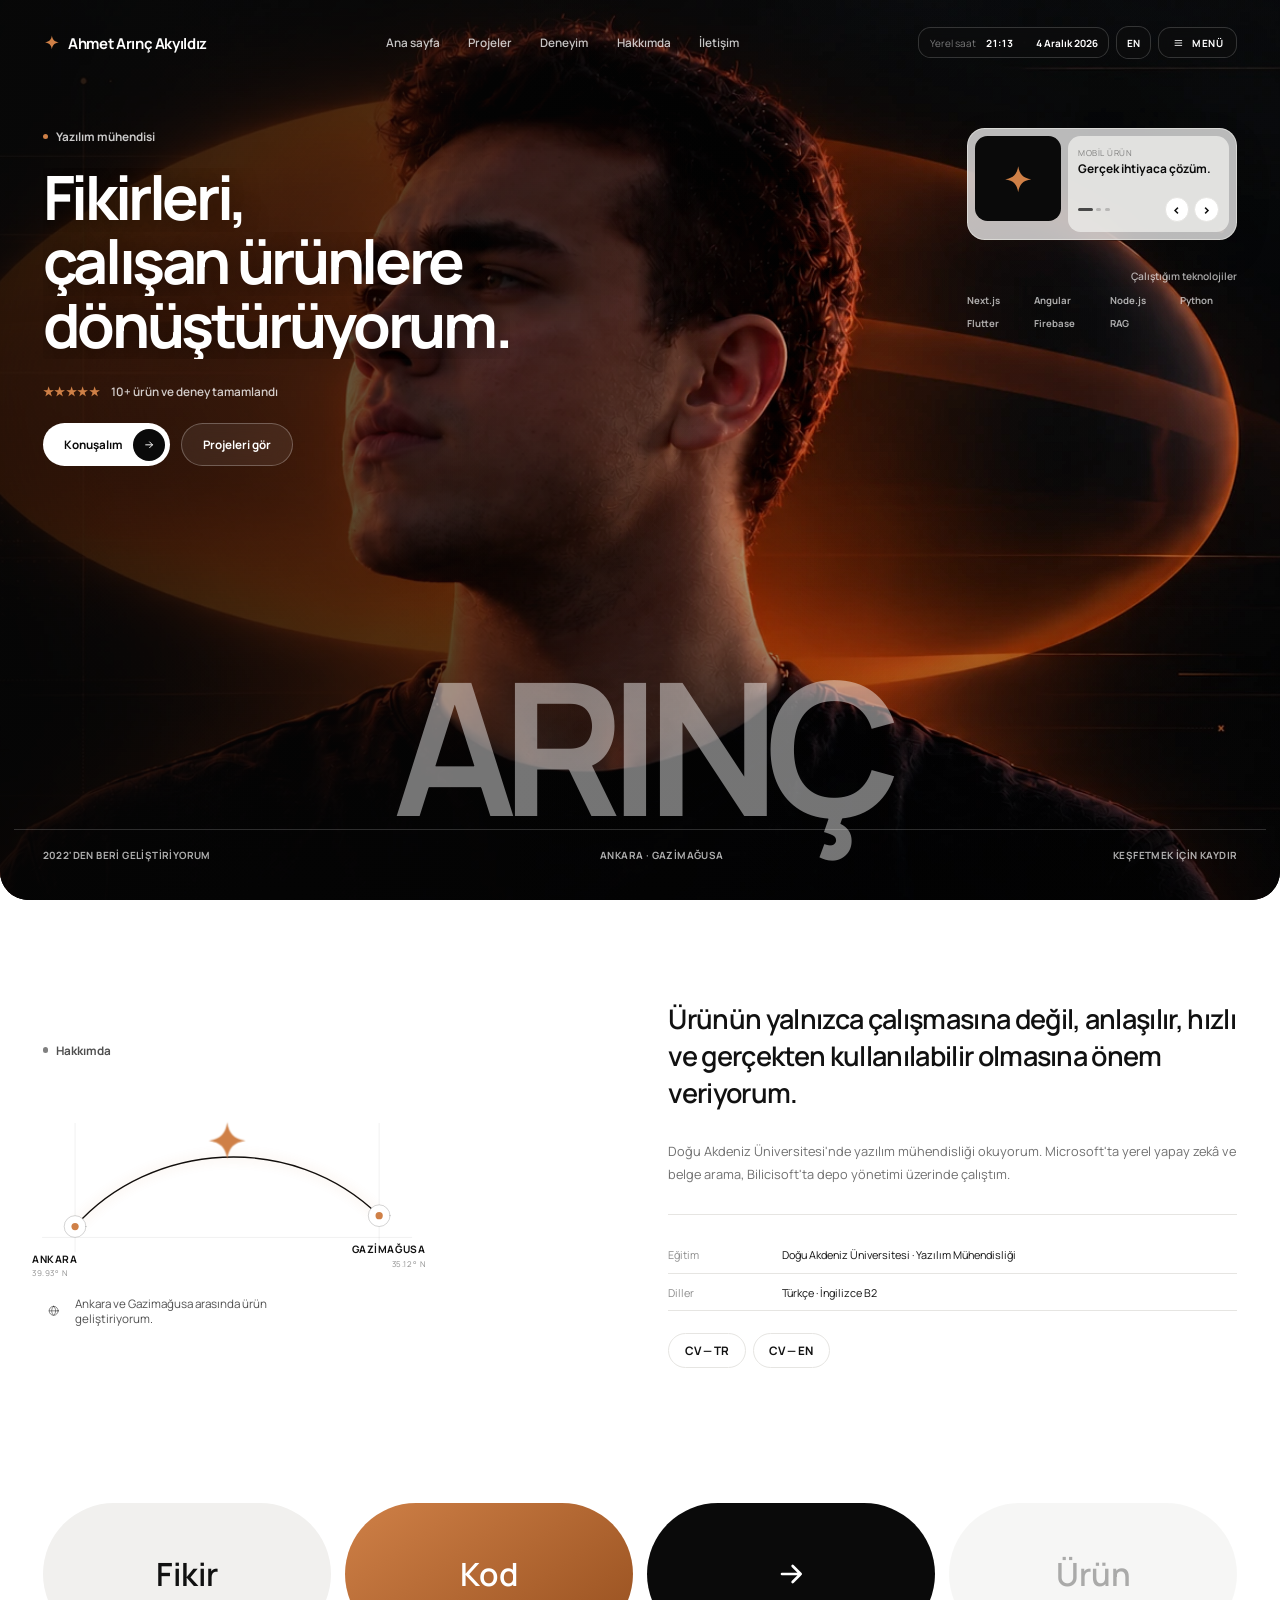
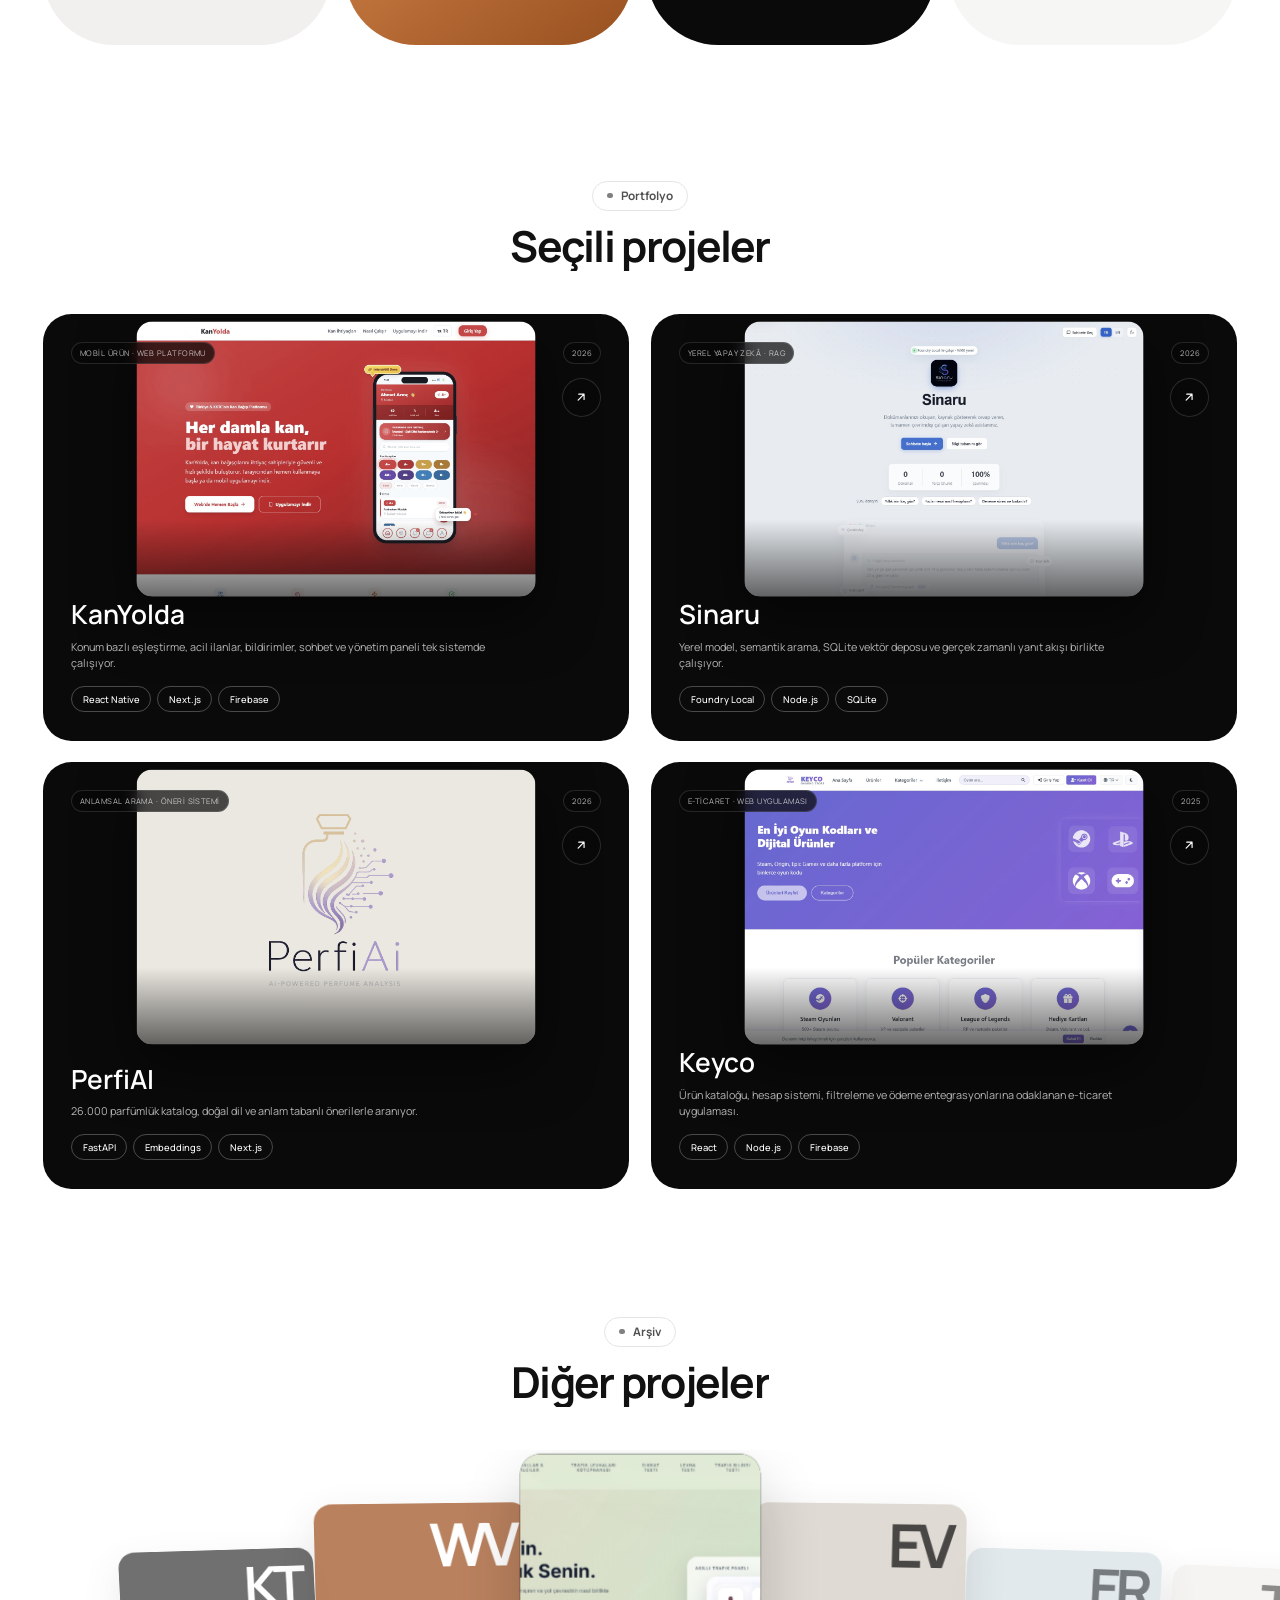
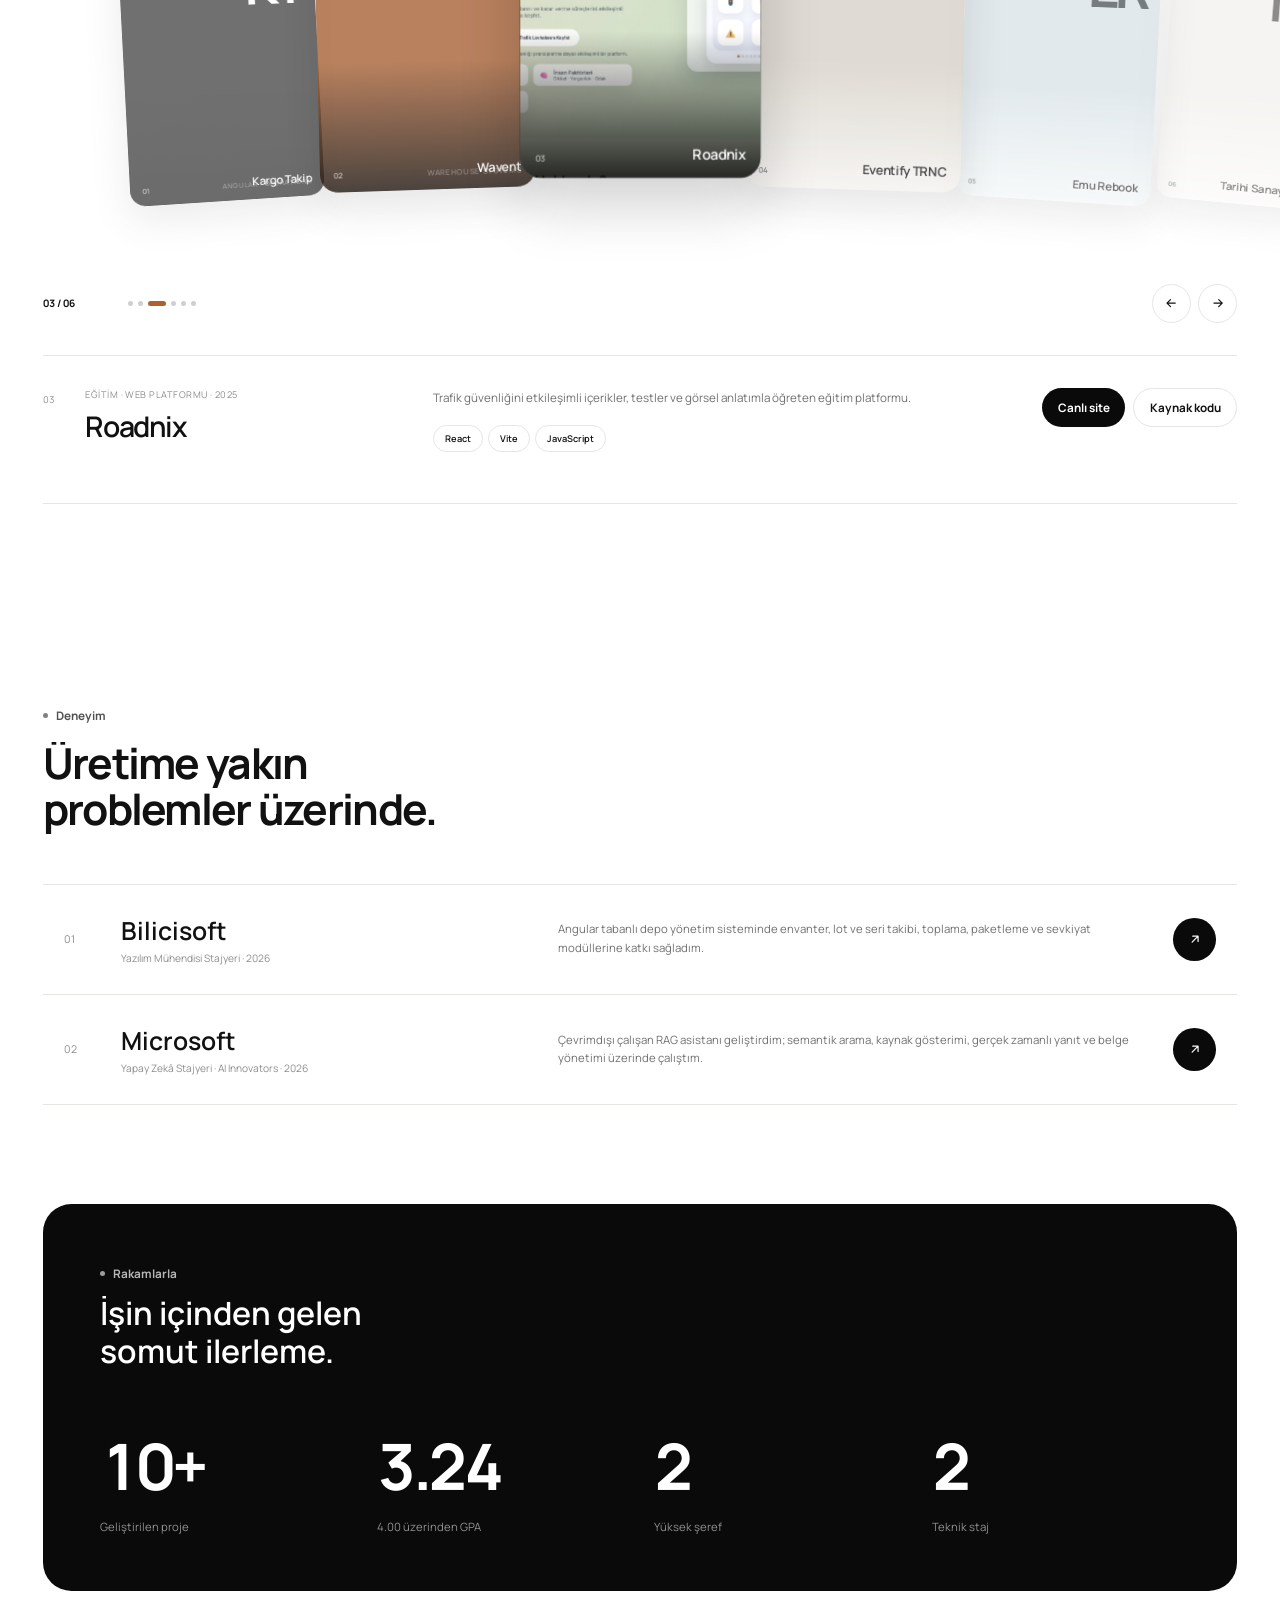
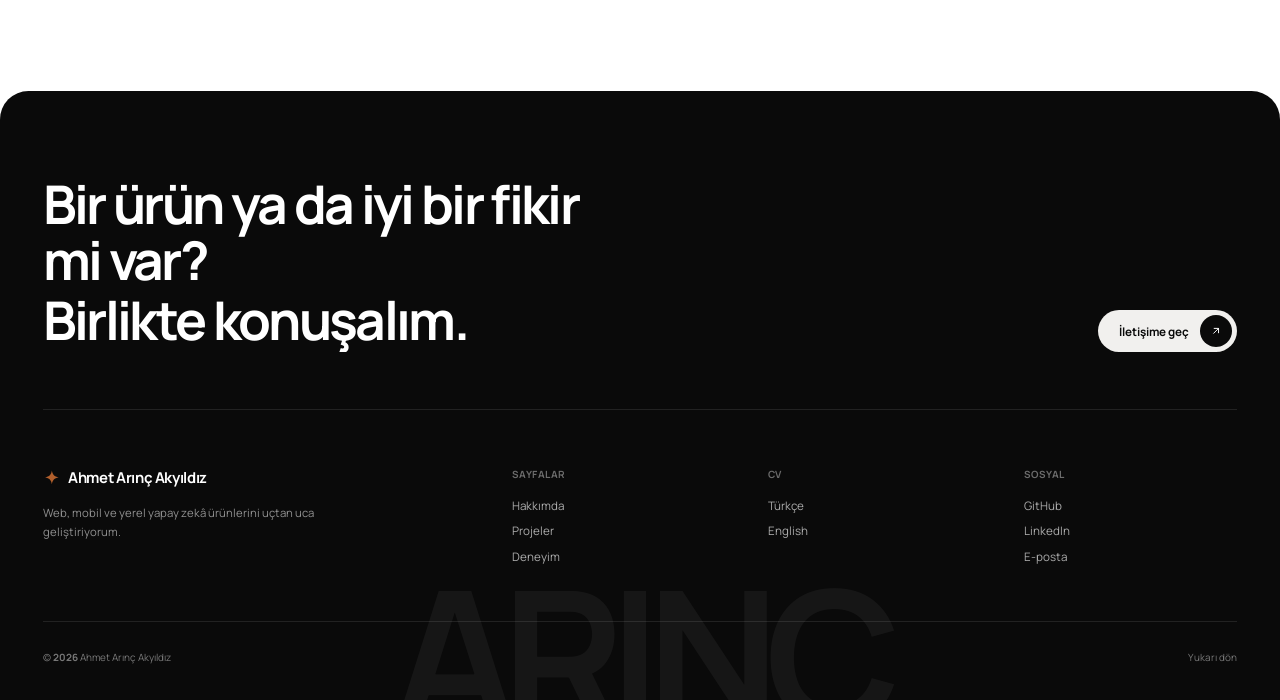
<file: index.html>
<!doctype html>
<html lang="tr" class="mobile-portrait-intro" style="--mobile-intro-duration:1.15s;--mobile-intro-delay:.08s"><head>
  <meta charset="utf-8"><meta name="viewport" content="width=device-width,initial-scale=1">
  <title>Ahmet Arınç Akyıldız — Yazılım Mühendisi</title>
  <meta name="description" content="Ahmet Arınç Akyıldız'ın web, mobil ve yerel yapay zekâ projelerini içeren yazılım mühendisliği portfolyosu."><meta name="theme-color" content="#0a0a0a">
  <meta property="og:type" content="profile"><meta property="og:title" content="Ahmet Arınç Akyıldız — Yazılım Mühendisi"><meta property="og:description" content="Web, mobil ve yerel yapay zekâ projeleri."><meta property="og:image" content="https://www.arincakyildiz.com.tr/assets/og-preview.png">
  <link rel="canonical" href="https://www.arincakyildiz.com.tr/"><link rel="icon" type="image/svg+xml" href="favicon.svg?v=19"><link rel="alternate icon" type="image/png" href="favicon.png?v=19"><link rel="apple-touch-icon" href="assets/logo.png?v=19"><link rel="manifest" href="site.webmanifest"><link rel="preload" href="assets/fonts/manrope-0.ttf" as="font" type="font/ttf" crossorigin><link rel="stylesheet" href="assets/fonts/manrope.css"><link rel="stylesheet" href="styles.css?v=61">
  <script type="application/ld+json">{"@context":"https://schema.org","@type":"Person","name":"Ahmet Arınç Akyıldız","url":"https://www.arincakyildiz.com.tr/","email":"mailto:ahmetarincakyildiz@gmail.com","jobTitle":"Software Engineering Student","sameAs":["https://github.com/arincakyildiz","https://www.linkedin.com/in/ahmetarincakyildiz"]}</script>
</head><body>
  <a class="skip-link" href="#main" data-i18n="skip">İçeriğe geç</a>
  <div class="page-loader" aria-hidden="true"><div class="loader-center"><div class="loader-brand"><svg viewBox="0 0 48 48"><path d="M24 2c2.2 13.8 7.9 19.6 22 22-14.1 2.4-19.8 8.2-22 22-2.2-13.8-7.9-19.6-22-22 14.1-2.4 19.8-8.2 22-22Z"/></svg><span>Ahmet Arınç Akyıldız</span></div><p data-i18n="loader.note">Fikirden çalışan ürüne, sakin bir mühendislikle.</p></div><div class="loader-progress"><i><b></b></i><div><span>Loading</span><strong>000</strong></div></div></div>

  <header class="site-header"><div class="shell header-inner">
    <a class="brand hover-lift" href="#home" aria-label="Ahmet Arınç Akyıldız — Ana sayfa"><svg class="brand-mark" viewBox="0 0 48 48" aria-hidden="true"><path d="M24 2c2.2 13.8 7.9 19.6 22 22-14.1 2.4-19.8 8.2-22 22-2.2-13.8-7.9-19.6-22-22 14.1-2.4 19.8-8.2 22-22Z"/></svg><span>Ahmet Arınç Akyıldız</span></a>
    <nav class="desktop-nav" aria-label="Ana menü"><a href="#home" data-i18n="nav.home">Ana sayfa</a><a href="#works" data-i18n="nav.work">Projeler</a><a href="#experience" data-i18n="nav.experience">Deneyim</a><a href="#about" data-i18n="nav.about">Hakkımda</a><button data-contact data-i18n="nav.contact">İletişim</button></nav>
    <div class="header-actions"><div class="clock-chip"><span data-i18n="clock.label">Yerel saat</span><b id="clock-time">9:41</b><i></i><b id="clock-date">12 Mart 2026</b></div><button id="language" class="language-button" aria-label="Switch to English">EN</button><button id="menu-open" class="menu-button" aria-expanded="false"><svg viewBox="0 0 24 24" aria-hidden="true"><path d="M4 6h16M4 12h16M4 18h16"/></svg><span data-i18n="menu.open">Menü</span></button></div>
  </div></header>

  <main id="main">
    <section id="home" class="hero"><div class="liquid-reveal" aria-hidden="true"><img src="assets/hero/portrait-clear-v2.webp" alt="" fetchpriority="high"><img class="portrait-alt" src="assets/hero/portrait-glasses-v2.webp" alt=""></div><div class="hero-vignette" aria-hidden="true"></div><div class="hero-watermark" aria-hidden="true">ARINÇ</div>
      <div class="shell hero-grid"><div class="hero-copy"><p class="eyebrow hero-ready"><span></span><b data-i18n="hero.eyebrow">Yazılım mühendisi</b></p><h1 id="hero-title" class="line-reveal hero-ready" data-i18n-lines="hero.lines"><span>Fikirleri,</span><span>çalışan ürünlere</span><span>dönüştürüyorum.</span></h1><div class="hero-proof hero-ready"><div class="stars" aria-hidden="true">★★★★★</div><p data-i18n="hero.proof">10+ ürün ve deney tamamlandı</p></div><div class="hero-ctas hero-ready"><button class="pill pill-dark" data-contact><span data-i18n="hero.talk">Konuşalım</span><i class="round-arrow"><svg viewBox="0 0 24 24"><path d="M5 12h14M13 6l6 6-6 6"/></svg></i></button><a class="pill pill-outline" href="#works"><span data-i18n="hero.view">Projeleri gör</span></a></div></div>
        <aside class="hero-side"><div class="hero-card hero-ready"><button id="hero-card-next" class="hero-card-main"><span class="hero-card-mark"><svg viewBox="0 0 48 48"><path d="M24 2c2.2 13.8 7.9 19.6 22 22-14.1 2.4-19.8 8.2-22 22-2.2-13.8-7.9-19.6-22-22 14.1-2.4 19.8-8.2 22-22Z"/></svg></span><span class="hero-card-copy"><small id="hero-card-caption">Mobil ürün</small><strong id="hero-card-title">Gerçek ihtiyaca çözüm.</strong><span class="hero-card-controls"><span class="card-dots"><i class="active"></i><i></i><i></i></span><span class="mini-arrows"><b id="hero-card-prev" role="button" aria-label="Önceki">‹</b><b role="presentation">›</b></span></span></span></button></div><div class="tool-cloud hero-ready"><p data-i18n="hero.tools">Çalıştığım teknolojiler</p><div><span>Next.js</span><span>Angular</span><span>Node.js</span><span>Python</span><span>Flutter</span><span>Firebase</span><span>RAG</span></div></div></aside>
      </div><div class="shell hero-status hero-ready"><span data-i18n="hero.since">2022'den beri geliştiriyorum</span><span data-i18n="hero.location">Ankara · Gazimağusa</span><span data-i18n="hero.scroll">Keşfetmek için kaydır</span></div>
    </section>

    <section id="about" class="about section-pad"><div class="shell about-grid"><div class="about-symbol"><div class="about-route reveal" aria-hidden="true"><svg viewBox="0 0 440 190"><path class="route-grid" d="M16 154H424M52 28v142M388 28v142"/><path class="route-line" pathLength="1" d="M52 142C135 48 292 36 388 130"/><path class="route-shadow" d="M52 142C135 48 292 36 388 130"/><circle class="route-ring route-ring-a" cx="52" cy="142" r="12"/><circle class="route-node" cx="52" cy="142" r="4"/><circle class="route-ring route-ring-b" cx="388" cy="130" r="12"/><circle class="route-node" cx="388" cy="130" r="4"/><g class="route-mark" transform="translate(198 25) scale(.92)"><path d="M24 2c2.2 13.8 7.9 19.6 22 22-14.1 2.4-19.8 8.2-22 22-2.2-13.8-7.9-19.6-22-22 14.1-2.4 19.8-8.2 22-22Z"/></g></svg><span class="route-city route-city-a"><b>ANKARA</b><small>39.93° N</small></span><span class="route-city route-city-b"><b>GAZİMAĞUSA</b><small>35.12° N</small></span></div><p class="eyebrow reveal"><span></span><b data-i18n="about.eyebrow">Hakkımda</b></p><div class="about-location reveal"><svg viewBox="0 0 24 24"><circle cx="12" cy="12" r="9.25"/><path d="M12 2.75c2.6 2.3 4 5.8 4 9.25s-1.4 6.95-4 9.25c-2.6-2.3-4-5.8-4-9.25s1.4-6.95 4-9.25zM2.75 12h18.5"/></svg><span data-i18n="about.location">Ankara ve Gazimağusa arasında ürün geliştiriyorum.</span></div></div><div class="about-content"><h2 class="word-reveal" data-i18n="about.statement">Ürünün yalnızca çalışmasına değil, anlaşılır, hızlı ve gerçekten kullanılabilir olmasına önem veriyorum.</h2><p class="about-detail reveal" data-i18n="about.detail">Doğu Akdeniz Üniversitesi'nde yazılım mühendisliği okuyorum. Microsoft'ta yerel yapay zekâ ve belge arama, Bilicisoft'ta depo yönetimi üzerinde çalıştım.</p><div class="about-meta reveal"><dl><div><dt data-i18n="about.education">Eğitim</dt><dd data-i18n="about.educationValue">Doğu Akdeniz Üniversitesi · Yazılım Mühendisliği</dd></div><div><dt data-i18n="about.languages">Diller</dt><dd data-i18n="about.languagesValue">Türkçe · İngilizce B2</dd></div></dl><div class="cv-buttons"><a class="pill pill-outline" href="assets/cv-tr.pdf" target="_blank">CV — TR</a><a class="pill pill-outline" href="assets/cv-en.pdf" target="_blank">CV — EN</a></div></div></div></div></section>

    <section class="build-band" aria-label="Fikirden ürüne"><ul class="shell"><li class="tile tile-light reveal" data-i18n="band.idea">Fikir</li><li class="tile tile-accent reveal" data-i18n="band.code">Kod</li><li class="tile tile-dark reveal"><svg viewBox="0 0 24 24"><path d="M5 12h14M13 6l6 6-6 6"/></svg></li><li class="tile tile-ghost reveal" data-i18n="band.product">Ürün</li></ul></section>

    <section id="works" class="portfolio section-pad"><div class="shell"><div class="portfolio-heading"><p class="eyebrow eyebrow-pill reveal"><span></span><b data-i18n="work.eyebrow">Portfolyo</b></p><h2 class="line-reveal" data-i18n-lines="work.lines"><span>Seçili projeler</span></h2></div><ul class="project-grid">
      <li class="reveal"><button class="work-card" data-open-project="kanyolda"><span class="work-meta"><small data-i18n="category.kanyolda">Mobil ürün · Web platformu</small><small>2026</small></span><span class="work-orbit"><img src="assets/projects/kanyolda.jpg" alt="KanYolda ürün ekranı"></span><span class="work-bottom"><strong>KanYolda</strong><span data-i18n="short.kanyolda">Konum bazlı eşleştirme, acil ilanlar, bildirimler, sohbet ve yönetim paneli tek sistemde çalışıyor.</span><i><b>React Native</b><b>Next.js</b><b>Firebase</b></i></span><em><svg viewBox="0 0 24 24"><path d="M7 17 17 7M8 7h9v9"/></svg></em></button></li>
      <li class="reveal"><button class="work-card" data-open-project="sinaru"><span class="work-meta"><small data-i18n="category.sinaru">Yerel yapay zekâ · RAG</small><small>2026</small></span><span class="work-orbit"><img src="assets/projects/sinaru.jpg" alt="Sinaru ürün ekranı"></span><span class="work-bottom"><strong>Sinaru</strong><span data-i18n="short.sinaru">Yerel model, semantik arama, SQLite vektör deposu ve gerçek zamanlı yanıt akışı birlikte çalışıyor.</span><i><b>Foundry Local</b><b>Node.js</b><b>SQLite</b></i></span><em><svg viewBox="0 0 24 24"><path d="M7 17 17 7M8 7h9v9"/></svg></em></button></li>
      <li class="reveal"><button class="work-card" data-open-project="perfiai"><span class="work-meta"><small data-i18n="category.perfiai">Anlamsal arama · Öneri sistemi</small><small>2026</small></span><span class="work-orbit work-orbit-contain"><img src="assets/projects/perfiai.png" alt="PerfiAI marka görseli"></span><span class="work-bottom"><strong>PerfiAI</strong><span data-i18n="short.perfiai">26.000 parfümlük katalog, doğal dil ve anlam tabanlı önerilerle aranıyor.</span><i><b>FastAPI</b><b>Embeddings</b><b>Next.js</b></i></span><em><svg viewBox="0 0 24 24"><path d="M7 17 17 7M8 7h9v9"/></svg></em></button></li>
      <li class="reveal"><button class="work-card" data-open-project="keyco"><span class="work-meta"><small data-i18n="category.keyco">E-ticaret · Web uygulaması</small><small>2025</small></span><span class="work-orbit"><img src="assets/projects/keyco.jpg" alt="Keyco ürün ekranı"></span><span class="work-bottom"><strong>Keyco</strong><span data-i18n="short.keyco">Ürün kataloğu, hesap sistemi, filtreleme ve ödeme entegrasyonlarına odaklanan e-ticaret uygulaması.</span><i><b>React</b><b>Node.js</b><b>Firebase</b></i></span><em><svg viewBox="0 0 24 24"><path d="M7 17 17 7M8 7h9v9"/></svg></em></button></li>
    </ul></div></section>

    <section id="other-projects" class="other-projects section-pad"><div class="shell"><div class="portfolio-heading"><p class="eyebrow eyebrow-pill reveal"><span></span><b data-i18n="other.eyebrow">Arşiv</b></p><h2 class="line-reveal" data-i18n-lines="other.lines"><span>Diğer projeler</span></h2></div></div>
      <div id="project-carousel" class="project-carousel reveal" role="region" aria-roledescription="carousel" aria-label="Diğer projeler" tabindex="0">
        <div class="carousel-stage"><ul class="carousel-track">
          <li class="carousel-slide" data-project="kargo"><button class="project-poster poster-ink" aria-label="Kargo Takip projesini seç"><span class="poster-identity">KT<small>Angular · Operations</small></span><span><small>01</small><strong>Kargo Takip</strong></span></button></li>
          <li class="carousel-slide" data-project="wavent"><button class="project-poster poster-accent" aria-label="Wavent projesini seç"><span class="poster-identity">WV<small>Warehouse systems</small></span><span><small>02</small><strong>Wavent</strong></span></button></li>
          <li class="carousel-slide" data-project="roadnix"><button class="project-poster" aria-label="Roadnix projesini seç"><img src="assets/projects/roadnix.jpg" alt="Roadnix trafik eğitimi ekranı" draggable="false"><span><small>03</small><strong>Roadnix</strong></span></button></li>
          <li class="carousel-slide" data-project="eventify"><button class="project-poster poster-stone" aria-label="Eventify TRNC projesini seç"><span class="poster-identity">EV<small>Events · Discovery</small></span><span><small>04</small><strong>Eventify TRNC</strong></span></button></li>
          <li class="carousel-slide" data-project="emurebook"><button class="project-poster poster-blue" aria-label="Emu Rebook projesini seç"><span class="poster-identity">ER<small>Flutter · Mobile</small></span><span><small>05</small><strong>Emu Rebook</strong></span></button></li>
          <li class="carousel-slide" data-project="kofteci"><button class="project-poster poster-paper" aria-label="Tarihi Sanayi Köftecisi projesini seç"><span class="poster-identity">TSK<small>Website · Local business</small></span><span><small>06</small><strong>Tarihi Sanayi Köftecisi</strong></span></button></li>
        </ul></div>
        <div class="shell carousel-bar"><div class="carousel-progress"><strong id="carousel-counter">03 / 06</strong><span class="carousel-dots" aria-label="Proje seçimi"><button aria-label="1. proje"></button><button aria-label="2. proje"></button><button class="active" aria-label="3. proje"></button><button aria-label="4. proje"></button><button aria-label="5. proje"></button><button aria-label="6. proje"></button></span></div><div class="carousel-controls"><button id="carousel-prev" aria-label="Önceki proje"><svg viewBox="0 0 24 24"><path d="M19 12H5M11 18l-6-6 6-6"/></svg></button><button id="carousel-next" aria-label="Sonraki proje"><svg viewBox="0 0 24 24"><path d="M5 12h14M13 6l6 6-6 6"/></svg></button></div></div>
      </div>
      <div class="shell"><article id="active-project-info" class="active-project-info" aria-live="polite"><div class="project-info-heading"><span id="active-project-number">03</span><div><p id="active-project-category">Eğitim · Web platformu</p><h3 id="active-project-title">Roadnix</h3></div></div><div class="project-info-copy"><p id="active-project-description">Trafik güvenliğini etkileşimli içerikler, testler ve görsel anlatımla öğreten eğitim platformu.</p><div id="active-project-tech" class="active-project-tech"></div></div><div id="active-project-actions" class="active-project-actions"></div></article></div>
    </section>

    <section id="experience" class="experience section-pad"><div class="shell"><p class="eyebrow reveal"><span></span><b data-i18n="experience.eyebrow">Deneyim</b></p><h2 class="line-reveal" data-i18n-lines="experience.lines"><span>Üretime yakın</span><span>problemler üzerinde.</span></h2><ul class="experience-list"><li class="reveal"><article><span>01</span><div><h3>Bilicisoft</h3><p data-i18n="experience.bilicisoftRole">Yazılım Mühendisi Stajyeri · 2026</p></div><p data-i18n="experience.bilicisoft">Angular tabanlı depo yönetim sisteminde envanter, lot ve seri takibi, toplama, paketleme ve sevkiyat modüllerine katkı sağladım.</p><i><svg viewBox="0 0 24 24"><path d="M7 17 17 7M8 7h9v9"/></svg></i></article></li><li class="reveal"><article><span>02</span><div><h3>Microsoft</h3><p data-i18n="experience.microsoftRole">Yapay Zekâ Stajyeri · AI Innovators · 2026</p></div><p data-i18n="experience.microsoft">Çevrimdışı çalışan RAG asistanı geliştirdim; semantik arama, kaynak gösterimi, gerçek zamanlı yanıt ve belge yönetimi üzerinde çalıştım.</p><i><svg viewBox="0 0 24 24"><path d="M7 17 17 7M8 7h9v9"/></svg></i></article></li></ul></div></section>

    <section class="stats-wrap"><div class="shell"><div class="stats-panel reveal"><p class="eyebrow eyebrow-light"><span></span><b data-i18n="stats.eyebrow">Rakamlarla</b></p><h2 class="line-reveal" data-i18n-lines="stats.lines"><span>İşin içinden gelen</span><span>somut ilerleme.</span></h2><ul><li class="reveal"><strong data-count="10" data-suffix="+">0+</strong><span data-i18n="stats.projects">Geliştirilen proje</span></li><li class="reveal"><strong data-count="333" data-decimal="2">0.00</strong><span data-i18n="stats.gpa">4.00 üzerinden GPA</span></li><li class="reveal"><strong data-count="2">0</strong><span data-i18n="stats.honors">Yüksek şeref</span></li><li class="reveal"><strong data-count="2">0</strong><span data-i18n="stats.internships">Teknik staj</span></li></ul></div></div></section>
  </main>

  <footer id="contact" class="site-footer"><div class="shell footer-inner"><div class="footer-cta"><h2 class="line-reveal" data-i18n-lines="contact.lines"><span>Bir ürün ya da iyi bir fikir mi var?</span><span>Birlikte konuşalım.</span></h2><button class="pill pill-light" data-contact><span data-i18n="contact.cta">İletişime geç</span><i class="round-arrow"><svg viewBox="0 0 24 24"><path d="M7 17 17 7M8 7h9v9"/></svg></i></button></div><div class="footer-columns"><div class="footer-brand"><a class="brand" href="#home"><svg class="brand-mark" viewBox="0 0 48 48"><path d="M24 2c2.2 13.8 7.9 19.6 22 22-14.1 2.4-19.8 8.2-22 22-2.2-13.8-7.9-19.6-22-22 14.1-2.4 19.8-8.2 22-22Z"/></svg><span>Ahmet Arınç Akyıldız</span></a><p data-i18n="footer.tagline">Web, mobil ve yerel yapay zekâ ürünlerini uçtan uca geliştiriyorum.</p></div><div><h3 data-i18n="footer.pages">Sayfalar</h3><a href="#about" data-i18n="nav.about">Hakkımda</a><a href="#works" data-i18n="nav.work">Projeler</a><a href="#experience" data-i18n="nav.experience">Deneyim</a></div><div><h3>CV</h3><a href="assets/cv-tr.pdf" target="_blank">Türkçe</a><a href="assets/cv-en.pdf" target="_blank">English</a></div><div><h3 data-i18n="footer.social">Sosyal</h3><a href="https://github.com/arincakyildiz" target="_blank" rel="noopener">GitHub</a><a href="https://www.linkedin.com/in/ahmetarincakyildiz" target="_blank" rel="noopener">LinkedIn</a><a href="mailto:ahmetarincakyildiz@gmail.com">E-posta</a></div></div><div class="footer-legal"><span>© <b id="year">2026</b> Ahmet Arınç Akyıldız</span><a href="#home" data-i18n="footer.top">Yukarı dön</a></div></div><div class="footer-watermark" aria-hidden="true">ARINÇ</div></footer>

  <div id="nav-menu" class="nav-menu" hidden><div class="shell overlay-top"><span class="brand"><svg class="brand-mark" viewBox="0 0 48 48"><path d="M24 2c2.2 13.8 7.9 19.6 22 22-14.1 2.4-19.8 8.2-22 22-2.2-13.8-7.9-19.6-22-22 14.1-2.4 19.8-8.2 22-22Z"/></svg><span>Ahmet Arınç Akyıldız</span></span><button id="menu-close"><svg viewBox="0 0 24 24"><path d="M4 4l16 16M20 4 4 20"/></svg><span data-i18n="menu.close">Kapat</span></button></div><nav class="shell overlay-nav"><button data-target="home"><small>01</small><span data-i18n="nav.home">Ana sayfa</span></button><button data-target="works"><small>02</small><span data-i18n="nav.work">Projeler</span></button><button data-target="experience"><small>03</small><span data-i18n="nav.experience">Deneyim</span></button><button data-target="about"><small>04</small><span data-i18n="nav.about">Hakkımda</span></button><button data-contact><small>05</small><span data-i18n="nav.contact">İletişim</span></button></nav><div class="shell overlay-bottom"><span><span data-i18n="clock.label">Yerel saat</span> — <b id="menu-clock">9:41</b></span><button data-contact data-i18n="contact.cta">İletişime geç</button></div></div>

  <div id="contact-modal" class="contact-modal" hidden role="dialog" aria-modal="true" aria-labelledby="contact-title"><div class="contact-panel"><button id="contact-close" class="modal-close" aria-label="Kapat"><svg viewBox="0 0 24 24"><path d="M4 4l16 16M20 4 4 20"/></svg></button><p class="eyebrow"><span></span><b data-i18n="contact.eyebrow">İletişim</b></p><h2 id="contact-title" data-i18n="contact.title">Ne geliştirdiğini anlat.</h2><p data-i18n="contact.note">Mesajın varsayılan e-posta uygulamanda hazırlanacak.</p><form id="contact-form"><label><span data-i18n="form.name">Adın</span><input name="name" required autocomplete="name" placeholder="Adın"></label><label><span data-i18n="form.email">E-posta</span><input name="email" type="email" required autocomplete="email" placeholder="sen@eposta.com"></label><label><span data-i18n="form.message">Mesaj</span><textarea name="message" rows="5" required placeholder="Proje, staj veya fikrin hakkında birkaç cümle."></textarea></label><button class="pill pill-dark" type="submit"><span data-i18n="form.send">Mesajı hazırla</span><i class="round-arrow"><svg viewBox="0 0 24 24"><path d="M7 17 17 7M8 7h9v9"/></svg></i></button></form><div class="direct-contact"><a href="mailto:ahmetarincakyildiz@gmail.com">ahmetarincakyildiz@gmail.com</a><button id="copy-email" data-i18n="contact.copy">Kopyala</button><span id="copy-status" role="status"></span></div></div></div>

  <dialog id="case-dialog" aria-labelledby="case-title"><div class="case-toolbar"><span id="case-counter">01 / 04</span><span data-i18n="case.label">Vaka çalışması</span><button class="case-close"><span data-i18n="menu.close">Kapat</span><svg viewBox="0 0 24 24"><path d="M4 4l16 16M20 4 4 20"/></svg></button></div><article class="case-page"><header class="case-hero"><p id="case-category"></p><h2 id="case-title"></h2><p id="case-summary"></p></header><figure class="case-visual"><img id="case-image" alt=""></figure><dl class="case-facts" id="case-facts"></dl><div class="case-narrative"><section><span>01</span><div><h3 data-i18n="case.problem">Problem</h3><p id="case-problem"></p></div></section><section><span>02</span><div><h3 data-i18n="case.approach">Yaklaşım</h3><p id="case-approach"></p></div></section><section><span>03</span><div><h3 data-i18n="case.result">Ortaya çıkan ürün</h3><p id="case-result"></p></div></section></div><div class="case-decisions"><h3 data-i18n="case.decisions">Öne çıkan teknik kararlar</h3><ul id="case-decisions"></ul></div><div class="case-actions" id="case-actions"></div><nav class="case-navigation"><button id="case-prev"><span data-i18n="case.previous">Önceki proje</span></button><button id="case-next"><span data-i18n="case.next">Sonraki proje</span></button></nav></article></dialog>

  <script src="i18n.js?v=52"></script><script src="lumora.js?v=58"></script>
</body></html>
</file>
<file: assets/fonts/manrope.css>
@font-face {
  font-family: 'Manrope';
  font-style: normal;
  font-weight: 400;
  font-display: swap;
  src: url(manrope-0.ttf) format('truetype');
}
@font-face {
  font-family: 'Manrope';
  font-style: normal;
  font-weight: 500;
  font-display: swap;
  src: url(manrope-1.ttf) format('truetype');
}
@font-face {
  font-family: 'Manrope';
  font-style: normal;
  font-weight: 600;
  font-display: swap;
  src: url(manrope-2.ttf) format('truetype');
}
@font-face {
  font-family: 'Manrope';
  font-style: normal;
  font-weight: 700;
  font-display: swap;
  src: url(manrope-3.ttf) format('truetype');
}
@font-face {
  font-family: 'Manrope';
  font-style: normal;
  font-weight: 800;
  font-display: swap;
  src: url(manrope-4.ttf) format('truetype');
}
</file>
<file: styles.css>
:root{--bg:#fff;--fg:#111;--ink:#0a0a0a;--muted:#8d8d8d;--subtle:#b6b6b6;--line:#e6e5e2;--surface:#f1f0ee;--surface2:#e3e2df;--accent:#b15f2c;--accent-from:#cf8047;--accent-to:#97501f;--ease:cubic-bezier(.16,1,.3,1);--shell:88rem}@property --portrait-radius{syntax:"<length>";inherits:false;initial-value:0px}
*{box-sizing:border-box;margin:0;padding:0}html{font-size:16px;scroll-behavior:smooth;-webkit-font-smoothing:antialiased}body{background:var(--bg);color:var(--fg);font-family:Manrope,Arial,sans-serif;overflow-x:hidden}body.locked{overflow:hidden}[hidden]{display:none!important}a{color:inherit;text-decoration:none}button,input,textarea{font:inherit;color:inherit}button{border:0;background:none;cursor:pointer}ul{list-style:none}img{display:block;max-width:100%}svg{width:1em;height:1em;fill:none;stroke:currentColor;stroke-width:2;stroke-linecap:round;stroke-linejoin:round}.brand-mark,.loader-brand svg,.hero-card-mark svg{fill:currentColor;stroke:none}.shell{width:100%;max-width:var(--shell);margin-inline:auto;padding-inline:2rem}.skip-link{position:fixed;left:1rem;top:1rem;z-index:200;transform:translateY(-150%);background:var(--ink);color:#fff;border-radius:.875rem;padding:.6rem 1rem}.skip-link:focus{transform:none}:focus-visible{outline:2px solid var(--accent);outline-offset:3px}

.page-loader{position:fixed;inset:0;z-index:120;display:flex;flex-direction:column;align-items:center;justify-content:center;gap:2rem;background:var(--ink);color:#fff;border-radius:0 0 2rem 2rem}.loader-center{display:grid;place-items:center;gap:1.25rem;transition:.5s ease}.loader-brand{display:flex;align-items:center;gap:.65rem;font-size:1.5rem;font-weight:700}.loader-brand svg{width:1.875rem;color:var(--accent-from)}.loader-center p{max-width:25ch;text-align:center;font-size:.875rem;color:#ffffff8c}.loader-progress{width:min(22rem,72vw)}.loader-progress>i{display:block;height:1px;background:#ffffff26}.loader-progress b{display:block;width:0;height:100%;background:var(--accent-from)}.loader-progress div{display:flex;justify-content:space-between;margin-top:.75rem;font-size:.75rem;font-weight:600;text-transform:uppercase;letter-spacing:.05em;color:#ffffff73}.loader-progress strong{font-variant-numeric:tabular-nums;color:#fffc}.page-loader.leaving{transform:translateY(-100%);transition:transform .75s cubic-bezier(.22,1,.36,1)}.page-loader.leaving .loader-center{opacity:0;transform:translateY(-12px)}

.site-header{position:absolute;inset-inline:0;top:0;z-index:50;opacity:0;transform:translateY(-14px)}body.ready .site-header{opacity:1;transform:none;transition:.75s var(--ease) .15s}.header-inner{height:6rem;display:flex;align-items:center;justify-content:space-between;gap:1.5rem}.brand{display:inline-flex;align-items:center;gap:.55rem;font-size:1.05rem;font-weight:700;letter-spacing:-.025em}.brand-mark{color:var(--accent);width:1.25rem}.hover-lift{transition:transform .35s var(--ease)}.hover-lift:hover{transform:scale(1.04)}.desktop-nav{display:flex;gap:2rem;font-size:.825rem;font-weight:600}.desktop-nav a,.desktop-nav button{opacity:.7;transition:.3s}.desktop-nav a:hover,.desktop-nav button:hover{opacity:1;transform:translateY(-2px)}.header-actions{display:flex;align-items:center;gap:.5rem}.clock-chip,.language-button,.menu-button{border:1px solid #e6e5e2cc;background:#ffffff73;backdrop-filter:blur(8px);border-radius:.875rem}.clock-chip{display:flex;align-items:center;gap:.7rem;padding:.55rem .75rem;font-size:.7rem}.clock-chip span{opacity:.45}.clock-chip i{width:3px;height:3px;border-radius:50%;background:#1114}.clock-chip b{font-weight:650;font-variant-numeric:tabular-nums}.language-button{padding:.58rem .7rem;font-size:.7rem;font-weight:700}.menu-button{display:flex;align-items:center;gap:.5rem;padding:.55rem .9rem;font-size:.7rem;font-weight:700;text-transform:uppercase;letter-spacing:.06em;transition:.3s}.menu-button:hover,.language-button:hover{background:#fffc}.menu-button svg{width:.9rem}

.hero{position:relative;isolation:isolate;overflow:hidden;min-height:100lvh;border-radius:0 0 2rem 2rem;background:#c9c9c9}.liquid-reveal,.liquid-reveal>img,.liquid-reveal>canvas{position:absolute;inset:0;width:100%;height:100%}.liquid-reveal{z-index:0}.liquid-reveal>img{object-fit:cover;filter:saturate(.42) contrast(.82) brightness(1.16);opacity:.54}.liquid-reveal>canvas{pointer-events:none}.hero-vignette{position:absolute;inset:0;z-index:1;background:linear-gradient(180deg,#ffffff9c 0%,#ffffff24 42%,#ffffffa8 100%);pointer-events:none}.hero-watermark{position:absolute;inset-inline:0;bottom:6rem;z-index:1;text-align:center;font-size:13rem;font-weight:700;line-height:.75;letter-spacing:-.08em;color:#ffffff70;pointer-events:none;user-select:none;opacity:0;transform:translateY(20px)}body.ready .hero-watermark{opacity:.45;transform:none;transition:1s var(--ease) .3s}.hero-grid{position:relative;z-index:2;display:grid;grid-template-columns:repeat(12,1fr);gap:2.5rem;min-height:calc(100lvh - 5rem);padding-top:9rem;padding-bottom:7rem}.hero-copy{grid-column:span 7;display:flex;flex-direction:column;align-items:flex-start;gap:1.65rem}.eyebrow{display:inline-flex;align-items:center;gap:.55rem;font-size:.825rem;font-weight:650;color:#111b}.eyebrow>span{width:.38rem;height:.38rem;border-radius:50%;background:#1118}.eyebrow b{font-weight:650}.hero h1{max-width:12ch;font-size:4.3rem;font-weight:650;line-height:.96;letter-spacing:-.055em}.line-reveal>span{display:block;overflow:hidden;padding-bottom:.08em}.line-reveal>span>i{display:block;font-style:normal;transform:translateY(110%);opacity:0}.hero-proof{display:flex;align-items:center;gap:.75rem;font-size:.825rem;font-weight:600;color:#111a}.stars{color:var(--accent);letter-spacing:.05em}.hero-ctas{display:flex;gap:.75rem;flex-wrap:wrap}.pill{display:inline-flex;align-items:center;gap:.75rem;border-radius:999px;font-size:.82rem;font-weight:650;min-height:3rem;transition:transform .35s var(--ease),background .3s;padding:.75rem 1.5rem}.pill:hover{transform:scale(1.04)}.pill-dark{background:var(--ink);color:#fff;padding:.38rem .38rem .38rem 1.5rem}.pill-light{background:var(--surface);color:var(--ink);padding:.38rem .38rem .38rem 1.5rem}.pill-outline{border:1px solid var(--line);background:#ffffff3d}.round-arrow{width:2.25rem;height:2.25rem;border-radius:50%;display:grid;place-items:center;background:#fff;color:var(--ink);transition:transform .3s}.pill-light .round-arrow{background:var(--ink);color:#fff}.pill:hover .round-arrow{transform:translateX(3px)}.round-arrow svg{width:1rem}.hero-side{grid-column:span 5;display:flex;flex-direction:column;align-items:flex-end;gap:2rem}.hero-card{width:19rem;padding:.5rem;background:#ffffffb8;border:1px solid #e6e5e2b3;border-radius:1.25rem;backdrop-filter:blur(12px);box-shadow:0 1rem 3rem #1111}.hero-card-main{display:flex;width:100%;gap:.5rem;text-align:left}.hero-card-mark{width:6rem;aspect-ratio:1;flex:none;display:grid;place-items:center;border-radius:.875rem;background:var(--ink);color:var(--accent-from);font-size:2rem}.hero-card-copy{flex:1;min-width:0;display:flex;flex-direction:column;justify-content:space-between;padding:.75rem;border-radius:.875rem;background:#f1f0eebd}.hero-card-copy small{text-transform:uppercase;letter-spacing:.06em;font-size:.58rem;color:#1117}.hero-card-copy strong{min-height:2.5rem;margin-top:.25rem;font-size:.84rem;line-height:1.35}.hero-card-controls{display:flex;justify-content:space-between;align-items:center}.card-dots{display:flex;gap:.25rem}.card-dots i{width:.38rem;height:.25rem;border-radius:999px;background:#1113;transition:.3s}.card-dots i.active{width:1rem;background:#111b}.mini-arrows{display:flex;gap:.3rem}.mini-arrows b{width:1.75rem;height:1.75rem;display:grid;place-items:center;border-radius:50%;background:#fff;border:1px solid var(--line);font-size:1rem}.tool-cloud{width:19rem}.tool-cloud>p{margin-bottom:.75rem;text-align:right;font-size:.72rem;font-weight:600;color:#1118}.tool-cloud>div{display:grid;grid-template-columns:repeat(4,auto);gap:.7rem}.tool-cloud span{font-size:.68rem;font-weight:650;color:#111a}.hero-status{position:relative;z-index:2;display:flex;justify-content:space-between;gap:1rem;border-top:1px solid #1112;padding-top:1.25rem;padding-bottom:1.25rem;font-size:.7rem;font-weight:650;text-transform:uppercase;letter-spacing:.04em;color:#1119}.hero-ready{opacity:0;transform:translateY(18px)}body.ready .hero-ready{opacity:1;transform:none;transition:.8s var(--ease)}body.ready .hero-copy .hero-ready:nth-child(1){transition-delay:.2s}body.ready .hero-copy .hero-ready:nth-child(2){transition-delay:.26s}body.ready .hero-copy .hero-ready:nth-child(3){transition-delay:.62s}body.ready .hero-copy .hero-ready:nth-child(4){transition-delay:.72s}body.ready .hero-side .hero-ready:nth-child(1){transition-delay:.38s}body.ready .hero-side .hero-ready:nth-child(2){transition-delay:.52s}body.ready .hero-status{transition-delay:.85s}

.section-pad{padding-block:7rem}.about-grid{display:grid;grid-template-columns:1fr 1fr;gap:4rem;align-items:center}.about-symbol{position:relative;min-height:20rem;display:flex;flex-direction:column;justify-content:space-between}.about-route{position:absolute;left:-1rem;top:50%;width:min(28rem,100%);height:13rem;transform:translateY(-50%);transition:opacity .9s var(--ease),transform .9s var(--ease)}.about-route.reveal{transform:translateY(calc(-50% + 2rem))}.about-route.reveal.is-visible{transform:translateY(-50%)}.about-route svg{width:100%;height:100%;overflow:visible}.route-grid{fill:none;stroke:#1111;stroke-width:1}.route-line{fill:none;stroke:var(--ink);stroke-width:1.5;stroke-linecap:round;stroke-dasharray:1;stroke-dashoffset:1}.about-route.is-visible .route-line{stroke-dashoffset:0;transition:stroke-dashoffset 1.35s var(--ease) .2s}.route-shadow{fill:none;stroke:var(--accent-from);stroke-width:8;stroke-linecap:round;opacity:.08;filter:blur(6px)}.route-ring{fill:#fff;stroke:#1113;stroke-width:1}.route-node{fill:var(--accent-from);stroke:none}.route-mark{fill:var(--accent-from);stroke:none;opacity:0}.about-route.is-visible .route-mark{opacity:1;animation:routeMarkIn .8s var(--ease) .72s both}.route-city{position:absolute;display:grid;gap:.18rem;font-size:.64rem;letter-spacing:.06em}.route-city b{font-size:.72rem}.route-city small{color:var(--muted);font-size:.56rem}.route-city-a{left:.25rem;bottom:-.1rem}.route-city-b{right:.1rem;bottom:.55rem;text-align:right}@keyframes routeMarkIn{from{opacity:0;filter:blur(8px)}to{opacity:1;filter:blur(0)}}.about-location{position:relative;display:flex;align-items:center;gap:.75rem;max-width:18rem;font-size:.82rem;color:#111b}.about-location svg{width:1.5rem;flex:none;stroke-width:1.4}.about-content{display:flex;flex-direction:column;gap:2rem}.about-content h2{font-size:1.9rem;font-weight:550;line-height:1.38;letter-spacing:-.025em}.word-reveal .word{display:inline-block;opacity:0;transform:translateY(24px);transition:.7s cubic-bezier(.165,.84,.44,1)}.word-reveal.is-visible .word{opacity:1;transform:none}.about-detail{font-size:.9rem;line-height:1.8;color:#1119}.about-meta{border-top:1px solid var(--line);padding-top:1.5rem}.about-meta dl>div{display:grid;grid-template-columns:7rem 1fr;gap:1rem;padding:.75rem 0;border-bottom:1px solid var(--line);font-size:.76rem}.about-meta dt{color:var(--muted)}.cv-buttons{display:flex;gap:.5rem;margin-top:1.5rem}.cv-buttons .pill{min-height:2.5rem;padding:.6rem 1.1rem;background:#fff}

.build-band ul{display:flex;gap:1rem;padding-block:2.5rem}.tile{flex:1;height:10rem;border-radius:999px;display:grid;place-items:center;font-size:2.25rem;font-weight:600;transition:transform .4s var(--ease)}.tile:hover{transform:scale(1.03)}.tile-light{background:var(--surface)}.tile-accent{background:linear-gradient(145deg,var(--accent-from),var(--accent-to));color:#fff}.tile-dark{background:var(--ink);color:#fff}.tile-dark svg{width:3rem}.tile-ghost{background:#f1f0ee99;color:#1115}

.portfolio-heading{text-align:center;display:grid;justify-items:center;gap:1rem;margin-bottom:3rem}.eyebrow-pill{border:1px solid var(--line);border-radius:999px;padding:.4rem 1rem}.portfolio-heading h2,.experience>div>h2{font-size:3rem;line-height:1;letter-spacing:-.04em;font-weight:650}.project-grid{display:grid;grid-template-columns:1fr 1fr;gap:1.5rem}.work-card{position:relative;width:100%;min-height:30rem;overflow:hidden;border-radius:2rem;background:var(--ink);color:#fff;padding:2rem;text-align:left;transition:transform .55s var(--ease),box-shadow .55s var(--ease)}.work-card:hover{transform:translateY(-8px) scale(1.012);box-shadow:0 2rem 4rem #1113}.work-meta{position:absolute;z-index:3;left:2rem;right:2rem;top:2rem;display:flex;justify-content:space-between;text-transform:uppercase;letter-spacing:.05em;color:#ffffffb3;font-size:.65rem}.work-meta small{padding:.35rem .55rem;border:1px solid #ffffff1f;border-radius:999px;background:#080808b8;backdrop-filter:blur(8px)}.work-orbit{position:absolute;left:50%;top:34%;width:68%;aspect-ratio:1.45;transform:translate(-50%,-50%);border-radius:1.1rem;overflow:hidden;box-shadow:0 1.5rem 4rem #0008;transition:transform .8s var(--ease),filter .8s}.work-orbit::after{content:"";position:absolute;inset:0;background:linear-gradient(180deg,transparent 72%,#08080899)}.work-orbit img{width:100%;height:100%;object-fit:cover;object-position:top;filter:saturate(.75)}.work-orbit-contain img{object-fit:contain;background:#ece8df}.work-card:hover .work-orbit{transform:translate(-50%,-53%) scale(1.045) rotate(-1deg);filter:brightness(1.08)}.work-bottom{position:absolute;z-index:2;left:2rem;right:2rem;bottom:2rem;display:flex;flex-direction:column}.work-bottom>strong{font-size:1.85rem;font-weight:550}.work-bottom>span{max-width:32rem;margin-top:.45rem;font-size:.76rem;line-height:1.55;color:#ffffffb3}.work-bottom i{display:flex;flex-wrap:wrap;gap:.4rem;margin-top:1rem;font-style:normal}.work-bottom i b{border:1px solid #ffffff42;border-radius:999px;padding:.38rem .75rem;font-size:.66rem;font-weight:500}.work-card>em{position:absolute;z-index:3;right:2rem;top:4.5rem;width:2.75rem;height:2.75rem;display:grid;place-items:center;border-radius:50%;background:#080808a8;border:1px solid #ffffff24;backdrop-filter:blur(8px);transition:.45s var(--ease)}.work-card:hover>em{transform:rotate(45deg) scale(1.08)}.work-card>em svg{width:1rem}

.experience .eyebrow{margin-bottom:1.25rem}.experience>div>h2{max-width:15ch;margin-bottom:3.5rem}.experience-list{border-bottom:1px solid var(--line)}.experience-list li{border-top:1px solid var(--line)}.experience-list article{display:grid;grid-template-columns:2.5rem minmax(13rem,.7fr) 1fr 3rem;gap:1.5rem;align-items:center;padding:2rem 1.5rem;border-radius:1.25rem;transition:.4s var(--ease)}.experience-list article:hover{background:var(--surface);padding-left:2rem;padding-right:1.25rem}.experience-list article>span{font-size:.75rem;color:var(--muted)}.experience-list h3{font-size:1.75rem;font-weight:550}.experience-list div p{margin-top:.3rem;font-size:.72rem;color:var(--muted)}.experience-list article>p{font-size:.8rem;line-height:1.65;color:#1119}.experience-list article>i{width:3rem;height:3rem;display:grid;place-items:center;border-radius:50%;background:var(--ink);color:#fff;transition:.4s var(--ease)}.experience-list article:hover>i{transform:translateX(5px)}

.stats-wrap{padding-bottom:7rem}.stats-panel{border-radius:2rem;background:var(--ink);color:#fff;padding:4rem}.eyebrow-light{color:#ffffffb3}.eyebrow-light>span{background:#ffffff99}.stats-panel>h2{max-width:20ch;margin-top:1rem;font-size:2.25rem;font-weight:550;line-height:1.1}.stats-panel ul{display:grid;grid-template-columns:repeat(4,1fr);gap:2rem;margin-top:3.5rem}.stats-panel li{display:flex;flex-direction:column}.stats-panel strong{font-size:4.5rem;letter-spacing:-.06em;font-weight:650;font-variant-numeric:tabular-nums}.stats-panel li>span{margin-top:.75rem;font-size:.8rem;color:#ffffff8c}

.site-footer{position:relative;overflow:hidden;border-radius:2rem 2rem 0 0;background:var(--ink);color:#fff}.footer-inner{position:relative;z-index:2;padding-top:6rem;padding-bottom:2.5rem}.footer-cta{display:flex;align-items:flex-end;justify-content:space-between;gap:2rem;border-bottom:1px solid #ffffff1a;padding-bottom:4rem}.footer-cta h2{max-width:16ch;font-size:3.75rem;line-height:1.05;letter-spacing:-.05em}.footer-columns{display:grid;grid-template-columns:2fr repeat(3,1fr);gap:3rem;padding-block:4rem}.footer-brand p{max-width:20rem;margin-top:1rem;font-size:.8rem;line-height:1.7;color:#ffffff8c}.footer-columns>div:not(:first-child){display:flex;flex-direction:column;align-items:flex-start;gap:.75rem}.footer-columns h3{margin-bottom:.4rem;font-size:.7rem;text-transform:uppercase;letter-spacing:.05em;color:#ffffff66}.footer-columns a:not(.brand){font-size:.82rem;color:#ffffffa8;transition:.3s}.footer-columns a:not(.brand):hover{color:#fff;transform:translateX(4px)}.footer-legal{display:flex;justify-content:space-between;gap:1rem;border-top:1px solid #ffffff1a;padding-top:2rem;font-size:.7rem;color:#ffffff73}.footer-watermark{position:absolute;inset-inline:0;bottom:-2rem;text-align:center;font-size:13rem;font-weight:700;line-height:.8;letter-spacing:-.08em;color:#ffffff0d;pointer-events:none}

.nav-menu{position:fixed;inset:0;z-index:115;display:flex;flex-direction:column;background:var(--ink);color:#fff;opacity:0;transition:opacity .45s}.nav-menu.open{opacity:1}.overlay-top{display:flex;align-items:center;justify-content:space-between;padding-top:1.5rem;padding-bottom:1.5rem}.overlay-top .brand-mark{color:var(--accent-from)}.overlay-top button{display:flex;align-items:center;gap:.5rem;border:1px solid #ffffff26;border-radius:.875rem;padding:.55rem 1rem;color:#ffffffbd;font-size:.7rem;text-transform:uppercase}.overlay-top button svg{width:.9rem}.overlay-nav{flex:1;display:flex;flex-direction:column;justify-content:center}.overlay-nav button{display:flex;align-items:baseline;gap:1rem;padding:.35rem 0;text-align:left;font-size:3.75rem;font-weight:650;letter-spacing:-.04em;color:#ffffffb3;opacity:0;transform:translateY(1rem);transition:.5s ease}.nav-menu.open .overlay-nav button{opacity:1;transform:none}.overlay-nav button:nth-child(1){transition-delay:.08s}.overlay-nav button:nth-child(2){transition-delay:.125s}.overlay-nav button:nth-child(3){transition-delay:.17s}.overlay-nav button:nth-child(4){transition-delay:.215s}.overlay-nav button:nth-child(5){transition-delay:.26s}.overlay-nav small{font-size:.8rem;font-weight:400;color:#ffffff4d}.overlay-nav button:hover{color:#fff}.overlay-nav button:hover small{color:var(--accent-from)}.overlay-bottom{display:flex;justify-content:space-between;border-top:1px solid #ffffff1a;padding-top:1.5rem;padding-bottom:1.5rem;font-size:.72rem;text-transform:uppercase;color:#ffffff73}.overlay-bottom button{color:#ffffffbd}

.contact-modal{position:fixed;inset:0;z-index:118;display:flex;align-items:center;justify-content:center;padding:1rem;background:#1116;backdrop-filter:blur(16px);opacity:0;transition:opacity .35s}.contact-modal.open{opacity:1}.contact-panel{position:relative;width:100%;max-width:32rem;border-radius:2rem;background:#fff;padding:2rem;box-shadow:0 2rem 6rem #0005;transform:translateY(28px);transition:.55s var(--ease)}.contact-modal.open .contact-panel{transform:none}.modal-close{position:absolute;right:1rem;top:1rem;width:2.25rem;height:2.25rem;display:grid;place-items:center;border-radius:50%;background:var(--surface)}.modal-close svg{width:.9rem}.contact-panel h2{margin-top:.55rem;font-size:1.8rem;letter-spacing:-.035em}.contact-panel>p:nth-of-type(2){margin-top:.5rem;font-size:.8rem;color:var(--muted)}.contact-panel form{display:flex;flex-direction:column;gap:1rem;margin-top:1.5rem}.contact-panel label{display:flex;flex-direction:column;gap:.45rem;font-size:.67rem;font-weight:650;text-transform:uppercase;letter-spacing:.04em;color:#1118}.contact-panel input,.contact-panel textarea{width:100%;border:1px solid var(--line);background:#f1f0ee80;border-radius:.875rem;padding:.8rem 1rem;outline:0;font-size:.82rem;text-transform:none;resize:none}.contact-panel input:focus,.contact-panel textarea:focus{background:#fff;border-color:#1115}.contact-panel form .pill{align-self:flex-end}.direct-contact{display:grid;grid-template-columns:1fr auto;gap:.35rem 1rem;margin-top:1.5rem;padding-top:1.2rem;border-top:1px solid var(--line);font-size:.72rem}.direct-contact button{color:var(--accent);font-weight:700}.direct-contact span{grid-column:1/-1;color:var(--muted);min-height:1em}

#case-dialog{width:100%;height:100%;max-width:none;max-height:none;margin:0;padding:0;border:0;background:#fff;color:var(--fg);overflow:auto}#case-dialog::backdrop{background:#111c;backdrop-filter:blur(8px)}.case-toolbar{position:sticky;top:0;z-index:10;height:4.4rem;display:grid;grid-template-columns:1fr auto 1fr;align-items:center;padding:0 2.6rem;background:#ffffffe8;backdrop-filter:blur(16px);border-bottom:1px solid var(--line);font-size:.67rem;text-transform:uppercase;letter-spacing:.06em}.case-close{justify-self:end;display:flex;align-items:center;gap:.75rem}.case-close svg{width:.9rem}.case-page{width:min(82.5rem,calc(100% - 6rem));margin:auto;padding-bottom:4rem}.case-hero{display:grid;grid-template-columns:1fr 1fr;gap:3rem;align-items:end;padding:5rem 0 4rem}.case-hero>p:first-child{grid-column:1/-1;font-size:.72rem;color:var(--muted)}.case-hero h2{font-size:8rem;line-height:.82;letter-spacing:-.07em}.case-hero>p:last-child{font-size:1.8rem;line-height:1.3;letter-spacing:-.03em}.case-visual{background:var(--surface);padding:2.4rem;border-radius:2rem}.case-visual img{width:100%;max-height:75svh;object-fit:contain}.case-facts{display:grid;grid-template-columns:repeat(4,1fr);border-bottom:1px solid var(--line)}.case-facts>div{padding:1.4rem .8rem;border-right:1px solid var(--line)}.case-facts dt{font-size:.58rem;text-transform:uppercase;color:var(--muted)}.case-facts dd{margin-top:.35rem;font-size:.75rem}.case-narrative{padding:5rem 0 2rem}.case-narrative section{display:grid;grid-template-columns:4rem 14rem 1fr;gap:2rem;padding:2rem 0;border-top:1px solid var(--line)}.case-narrative section>span{font-size:.7rem;color:var(--muted)}.case-narrative section>div{display:contents}.case-narrative h3,.case-decisions h3{font-size:1.5rem}.case-narrative p{font-size:.86rem;line-height:1.85;color:var(--muted)}.case-decisions{display:grid;grid-template-columns:20rem 1fr;gap:2rem;padding:2rem 0 4rem;border-top:1px solid var(--fg)}.case-decisions li{padding:.85rem 0;border-bottom:1px solid var(--line);font-size:.76rem;color:var(--muted)}.case-actions{display:flex;gap:.6rem;padding-bottom:3rem}.case-actions a{border:1px solid var(--line);border-radius:999px;padding:.75rem 1.2rem;font-size:.75rem}.case-navigation{display:grid;grid-template-columns:1fr 1fr;border-block:1px solid var(--fg)}.case-navigation button{padding:1.4rem;text-align:left}.case-navigation button:last-child{text-align:right;border-left:1px solid var(--line)}.case-navigation button:disabled{opacity:.25}

.project-carousel{position:relative;overflow:hidden;cursor:grab;touch-action:pan-y;user-select:none;outline-offset:-.25rem}.project-carousel.is-dragging{cursor:grabbing}.carousel-stage{position:relative;height:31rem;perspective:90rem;overflow:hidden}.carousel-track{position:absolute;inset:0;transform-style:preserve-3d}.carousel-slide{position:absolute;left:50%;top:1.5rem;width:16rem;aspect-ratio:.74;transform-origin:center bottom;will-change:transform,opacity,filter;transition:transform .78s var(--ease),opacity .55s ease,filter .55s ease;z-index:1}.project-carousel.is-dragging .carousel-slide{transition:none}.project-poster{position:relative;width:100%;height:100%;overflow:hidden;border-radius:1.35rem;background:var(--ink);color:#fff;box-shadow:0 1.2rem 3rem #1112;text-align:left;transform:translateZ(0);transition:box-shadow .45s var(--ease)}.carousel-slide.is-active .project-poster{box-shadow:0 1.8rem 4rem #1113}.project-poster::after{content:"";position:absolute;inset:0;background:linear-gradient(180deg,transparent 55%,#070707d9 100%);pointer-events:none}.project-poster img{width:100%;height:100%;object-fit:cover;object-position:top center;filter:saturate(.82) contrast(1.02);pointer-events:none}.project-poster-contain img{object-fit:contain;background:#ece8df}.project-poster>span{position:absolute;z-index:2;left:1rem;right:1rem;bottom:.95rem;display:flex;justify-content:space-between;align-items:flex-end;gap:1rem}.project-poster small{font-size:.58rem;font-weight:650;color:#ffffff8f}.project-poster strong{font-size:.95rem;font-weight:600;letter-spacing:-.025em}.carousel-bar{display:flex;align-items:center;justify-content:space-between;gap:2rem;margin-top:-.5rem}.carousel-progress{display:flex;align-items:center;gap:2rem}.carousel-progress>strong{min-width:4rem;font-size:.72rem;font-weight:650;font-variant-numeric:tabular-nums}.carousel-dots{display:flex;align-items:center;gap:.35rem}.carousel-dots button{width:.36rem;height:.36rem;border-radius:999px;background:#1113;transition:width .35s var(--ease),background .35s}.carousel-dots button.active{width:1.25rem;background:var(--accent)}.carousel-controls{display:flex;gap:.5rem}.carousel-controls button{width:2.75rem;height:2.75rem;display:grid;place-items:center;border:1px solid var(--line);border-radius:50%;background:#fff;transition:transform .3s var(--ease),background .3s}.carousel-controls button:hover{transform:scale(1.06);background:var(--surface)}.carousel-controls svg{width:1rem}.active-project-info{display:grid;grid-template-columns:.8fr 1.3fr auto;gap:3rem;align-items:start;margin-top:2.25rem;padding:2.25rem 0;border-block:1px solid var(--line);min-height:10.5rem}.project-info-heading{display:grid;grid-template-columns:2rem 1fr;gap:1rem}.project-info-heading>span{padding-top:.4rem;font-size:.65rem;color:var(--muted);font-variant-numeric:tabular-nums}.project-info-heading p{font-size:.65rem;text-transform:uppercase;letter-spacing:.05em;color:var(--muted)}.project-info-heading h3{margin-top:.45rem;font-size:2rem;font-weight:600;letter-spacing:-.045em}.project-info-copy>p{max-width:36rem;font-size:.82rem;line-height:1.7;color:#1119}.active-project-tech{display:flex;flex-wrap:wrap;gap:.4rem;margin-top:1.2rem}.active-project-tech span{border:1px solid var(--line);border-radius:999px;padding:.42rem .75rem;font-size:.65rem;font-weight:600}.active-project-actions{display:flex;align-items:center;justify-content:flex-end;gap:.55rem;flex-wrap:wrap}.active-project-actions .pill{min-height:2.75rem;padding:.65rem 1.1rem;white-space:nowrap}.active-project-info.is-changing{pointer-events:none}.active-project-info.is-changing>*{animation:project-info-change .42s var(--ease) both}@keyframes project-info-change{0%{opacity:0;transform:translateY(.8rem)}100%{opacity:1;transform:none}}

.other-projects{padding-top:2rem}.poster-identity{position:absolute;inset:0 0 3.2rem;display:flex;flex-direction:column;align-items:center;justify-content:center;font-size:4.5rem;font-weight:700;letter-spacing:-.08em}.poster-identity small{margin-top:.6rem;font-size:.58rem;font-weight:600;letter-spacing:.08em;text-transform:uppercase;opacity:.58}.poster-ink{background:#101010}.poster-accent{background:var(--accent);color:#fff}.poster-stone{background:#d8d1c6;color:#1b1916}.poster-blue{background:#cadce4;color:#14242a}.poster-paper{background:#eeeae2;color:#231f1a}.poster-stone::after,.poster-blue::after,.poster-paper::after{background:linear-gradient(180deg,transparent 55%,#ffffffb8 100%)}.poster-stone>span:last-child,.poster-blue>span:last-child,.poster-paper>span:last-child{color:#171717}.poster-stone>span:last-child small,.poster-blue>span:last-child small,.poster-paper>span:last-child small{color:#1717178f}
.reveal{opacity:0;transform:translateY(2rem);transition:opacity .85s var(--ease),transform .85s var(--ease)}.reveal.is-visible{opacity:1;transform:none}
.hero{background:#080808;color:#fff}.liquid-reveal{inset:-6% 0;height:112%;transform:translate3d(0,var(--hero-shift,0),0);will-change:transform}.liquid-reveal>img{object-position:50% 44%;filter:saturate(.94) contrast(1.04);opacity:1;transform:scale(1.015)}.liquid-reveal>.portrait-alt{--portrait-x:50%;--portrait-y:42%;--portrait-radius:0px;z-index:1;-webkit-mask-image:radial-gradient(circle var(--portrait-radius) at var(--portrait-x) var(--portrait-y),#000 0%,#000 58%,transparent 100%);mask-image:radial-gradient(circle var(--portrait-radius) at var(--portrait-x) var(--portrait-y),#000 0%,#000 58%,transparent 100%);transition:--portrait-radius .3s var(--ease);will-change:mask-image}.hero-vignette{background:linear-gradient(90deg,rgba(5,5,5,.84) 0%,rgba(5,5,5,.56) 35%,rgba(5,5,5,.08) 69%,rgba(5,5,5,.2) 100%),linear-gradient(180deg,rgba(4,4,4,.34),transparent 43%,rgba(4,4,4,.5))}.hero-watermark{color:#fff}.hero .eyebrow,.hero-proof{color:#ffffffc9}.hero .eyebrow>span{background:var(--accent-from)}.hero h1{text-shadow:0 .2rem 2rem #0007}.hero .stars{color:var(--accent-from)}.hero .pill-dark{background:#fff;color:var(--ink)}.hero .pill-dark .round-arrow{background:var(--ink);color:#fff}.hero .pill-outline{border-color:#ffffff42;background:#ffffff12;color:#fff;backdrop-filter:blur(12px)}.hero-status{border-color:#ffffff2b;color:#ffffffad}.hero-card{color:var(--ink)}.tool-cloud>p,.tool-cloud span{color:#ffffffa8}.site-header{color:#fff}.site-header .brand-mark{color:var(--accent-from)}.site-header .clock-chip,.site-header .language-button,.site-header .menu-button{border-color:#ffffff2b;background:#1117;color:#fff}.site-header .menu-button:hover,.site-header .language-button:hover{background:#ffffff26}.site-header .desktop-nav a,.site-header .desktop-nav button{opacity:.76}
@media(hover:hover) and (pointer:fine){.project-grid li:nth-child(odd){transform-origin:right center}.project-grid li:nth-child(even){transform-origin:left center}}

@media(max-width:1024px){.desktop-nav{display:none}.clock-chip{display:none}.hero-grid{grid-template-columns:1fr 1fr}.hero-copy{grid-column:auto}.hero-side{grid-column:auto}.hero h1{font-size:3.7rem}.hero-watermark,.footer-watermark{font-size:11rem}.work-card{min-height:28rem}.stats-panel strong{font-size:3.8rem}}
@media(max-width:640px){.shell{padding-inline:1.25rem}.header-inner{height:5rem}.brand{font-size:.88rem}.menu-button span{display:none}.menu-button{padding:.55rem}.language-button{padding:.55rem}.hero{min-height:auto}.hero-grid{display:flex;flex-direction:column;min-height:100svh;padding-top:7rem;padding-bottom:3rem;gap:2.5rem}.hero-copy{gap:1.25rem}.hero h1{font-size:2.8rem;max-width:13ch}.hero-side{align-items:stretch}.hero-card,.tool-cloud{width:100%}.tool-cloud>p{text-align:left}.tool-cloud>div{grid-template-columns:repeat(4,1fr)}.hero-status{font-size:.56rem}.hero-status span:nth-child(2){display:none}.hero-watermark{bottom:5rem;font-size:6.8rem}.section-pad{padding-block:5rem}.about-grid{grid-template-columns:1fr;gap:2rem}.about-symbol{min-height:13rem}.about-route{left:0;width:100%;height:9rem}.about-content h2{font-size:1.55rem}.about-meta dl>div{grid-template-columns:5rem 1fr}.build-band ul{flex-direction:column;gap:.75rem}.tile{height:6rem;font-size:1.8rem}.project-grid{grid-template-columns:1fr}.portfolio-heading h2,.experience>div>h2{font-size:2.35rem}.work-card{min-height:27rem;padding:1.5rem}.work-meta{left:1.5rem;right:1.5rem;top:1.5rem}.work-meta small{max-width:68%;font-size:.55rem;white-space:nowrap;overflow:hidden;text-overflow:ellipsis}.work-orbit{width:78%}.work-bottom{left:1.5rem;right:1.5rem;bottom:1.5rem}.work-card>em{right:1.5rem;top:4rem}.experience-list article{grid-template-columns:1.8rem 1fr 2.5rem;gap:1rem;padding:1.5rem .5rem}.experience-list article>p{grid-column:2/-1}.experience-list article>i{grid-column:3;grid-row:1;width:2.5rem;height:2.5rem}.stats-wrap{padding-bottom:5rem}.stats-panel{padding:3rem 1.5rem}.stats-panel ul{grid-template-columns:1fr 1fr;gap:2.5rem 1.5rem}.stats-panel strong{font-size:3rem}.footer-inner{padding-top:5rem}.footer-cta{align-items:flex-start;flex-direction:column}.footer-cta h2{font-size:2.5rem}.footer-columns{grid-template-columns:1fr 1fr}.footer-brand{grid-column:1/-1}.footer-legal{flex-direction:column}.footer-watermark{font-size:7rem}.overlay-nav button{font-size:2.4rem}.overlay-bottom{font-size:.6rem}.contact-modal{align-items:flex-end}.contact-panel{padding:1.5rem}.case-toolbar{height:3.8rem;padding:0 1rem}.case-page{width:calc(100% - 2.5rem)}.case-hero{grid-template-columns:1fr;gap:1.5rem;padding:3.5rem 0 2.5rem}.case-hero>p:first-child{grid-column:auto}.case-hero h2{font-size:4.2rem}.case-hero>p:last-child{font-size:1.45rem}.case-visual{padding:.7rem;border-radius:1.2rem}.case-facts{grid-template-columns:1fr 1fr}.case-facts>div:nth-child(2){border-right:0}.case-narrative{padding-top:3.5rem}.case-narrative section{grid-template-columns:2rem 1fr;gap:1rem}.case-narrative section>div{display:block}.case-narrative h3{margin-bottom:.75rem}.case-decisions{grid-template-columns:1fr;gap:1rem}.case-navigation button{font-size:.7rem}}

@media(max-width:1024px){.carousel-stage{height:28rem}.carousel-slide{width:14.5rem}.active-project-info{grid-template-columns:1fr 1.25fr}.active-project-actions{grid-column:1/-1;justify-content:flex-start}}
@media(max-width:640px){.hero h1{font-size:2.62rem;max-width:13.5ch}.portfolio-heading{margin-bottom:1.75rem}.carousel-stage{height:24.5rem}.carousel-slide{width:13.5rem;top:1rem}.carousel-bar{margin-top:-.25rem}.carousel-progress{gap:1rem}.carousel-controls button{width:2.5rem;height:2.5rem}.active-project-info{grid-template-columns:1fr;gap:1.25rem;margin-top:1.5rem;padding:1.6rem 0}.project-info-heading h3{font-size:1.75rem}.active-project-actions{grid-column:auto;justify-content:flex-start}.active-project-actions .pill{font-size:.72rem}}
@media(max-width:1920px){html{font-size:.833333vw}}@media(max-width:1440px){html{font-size:1.111111vw}}@media(max-width:1024px){html{font-size:1.5625vw}}@media(max-width:640px){html{font-size:4.444444vw}}
@media(max-width:640px){.liquid-reveal>img{object-position:32% 44%}.hero-vignette{background:linear-gradient(90deg,rgba(5,5,5,.68) 0%,rgba(5,5,5,.38) 64%,rgba(5,5,5,.16) 100%),linear-gradient(180deg,rgba(4,4,4,.5) 0%,rgba(4,4,4,.12) 46%,rgba(4,4,4,.68) 100%)}.hero .tool-cloud{display:none}.hero-side{margin-top:auto}.hero-watermark{opacity:.24!important}.mobile-portrait-intro .page-loader{background:#fff;color:var(--ink)}.mobile-portrait-intro .loader-center p{color:#1118}.mobile-portrait-intro .loader-progress>i{background:#1112}.mobile-portrait-intro .loader-progress div{color:#1117}.mobile-portrait-intro .loader-progress strong{color:#111c}.mobile-portrait-intro .liquid-reveal>img:first-child{opacity:0;clip-path:inset(100% 0 0);transform:translateY(9%) scale(1.035)}.mobile-portrait-intro body.ready .liquid-reveal>img:first-child{opacity:1;clip-path:inset(0);transform:translateY(0) scale(1.015);transition:clip-path var(--mobile-intro-duration) var(--ease) var(--mobile-intro-delay),transform var(--mobile-intro-duration) var(--ease) var(--mobile-intro-delay),opacity .45s ease var(--mobile-intro-delay)}}
@media(prefers-reduced-motion:reduce){html{scroll-behavior:auto}.page-loader{display:none}.site-header,.hero-ready,.hero-watermark,.reveal,.word-reveal .word{opacity:1!important;transform:none!important}.line-reveal>span>i{opacity:1!important;transform:none!important}.portrait-alt{display:none}.liquid-reveal>img:first-child{opacity:1!important;clip-path:none!important;transform:scale(1.015)!important}}
</file>
